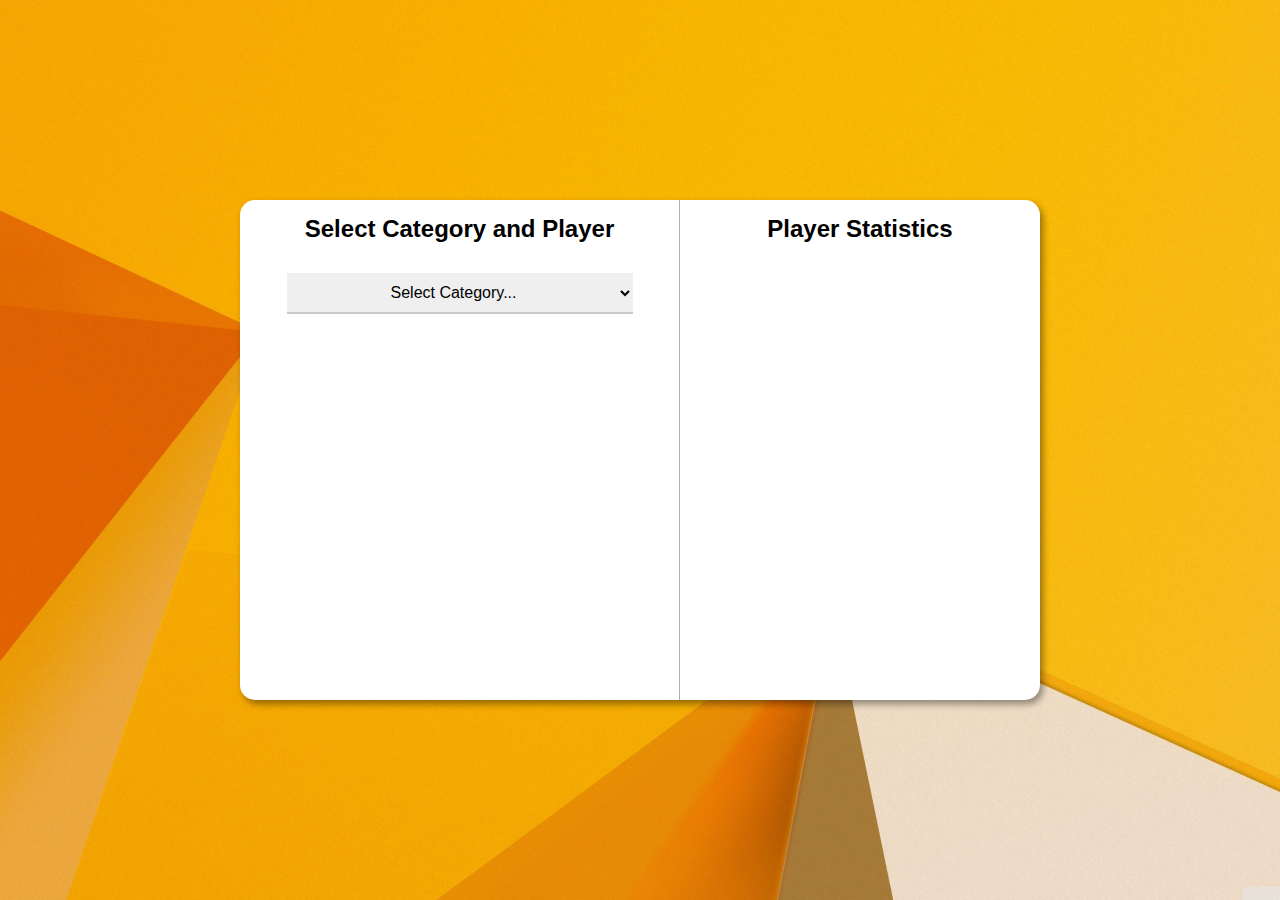
<file: Players Statistics/index.html>
<!DOCTYPE html>
<html lang="en">
<head>
    <meta charset="UTF-8">
    <meta name="viewport" content="width=device-width, initial-scale=1.0">
    <link rel="stylesheet" href="style.css">
    <title>Players Statistics</title>
</head>
<body>
    <div class="container">
        <div class="wrapper">
            <div class="leftSide">
                <h2 class="leftSideHeading">Select Category and Player</h2>
                <div class="playersDiv">
                    <select class="playersCategory" onchange="playerCategoryFunc();">
                        <option value="0"><span class="defaultOption">Select Category...</span></option>
                        <option value="1">Batsman</option>
                        <option value="2">Bowler</option>
                        <option value="3">All Rounder</option>
                    </select>
                </div>
                <div class="playersList">

                </div>
            </div>
            <div class="rightSide">
                <h2 class="rightSideHeading">Player Statistics</h2>
                <div class="playerStats">
                    
                </div>
            </div>
        </div>
    </div>
    <script src="script.js"></script>
</body>
</html>
</file>
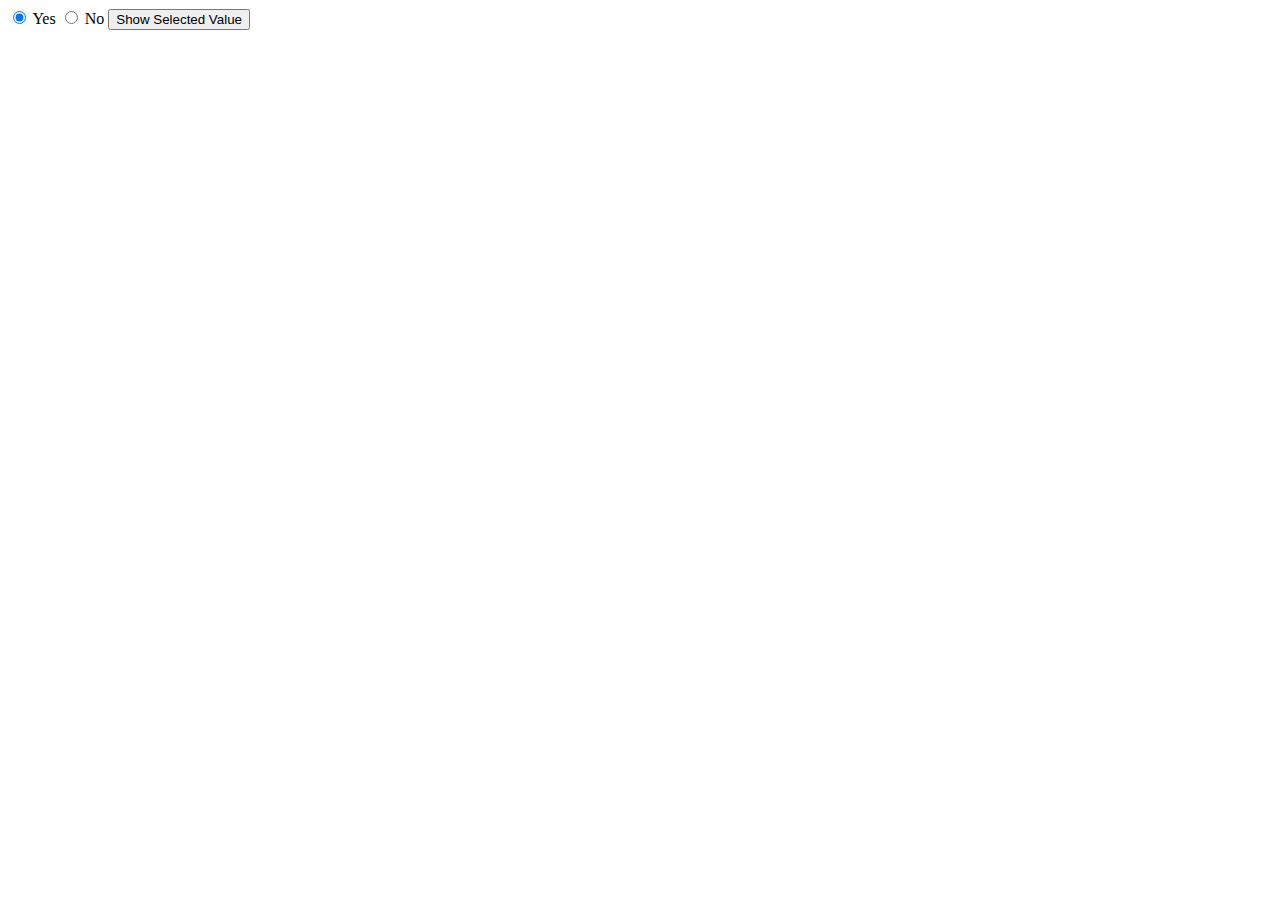
<file: Players Statistics/dailyProblem.html>
<!DOCTYPE html>
<html lang="en">
<head>
    <meta charset="UTF-8">
    <meta name="viewport" content="width=device-width, initial-scale=1.0">
    <title>Daily Problem</title>
</head>
<body>
    <form>
        <input type="radio" name="choice" value="yes" id="choice-yes" checked> 
        <label for="choice-yes">Yes</label>
        <input type="radio" name="choice" value="no" id="choice-no">
        <label for="choice-no">No</label>
        <button id="btn">Show Selected Value</button>
    </form>
    <script>
        const btn = document.querySelector('#btn');
        // handle button click
        
            const rbs = document.querySelectorAll('input[name="choice"]');
            let selectedValue;
            for (const rb of rbs) {
                console.log(rb);
                if (rb.checked) {
                    selectedValue = rb.value;
                    break;
                }
            }
            console.log(selectedValue)
           
    
    </script>
</body>
</html>
</file>
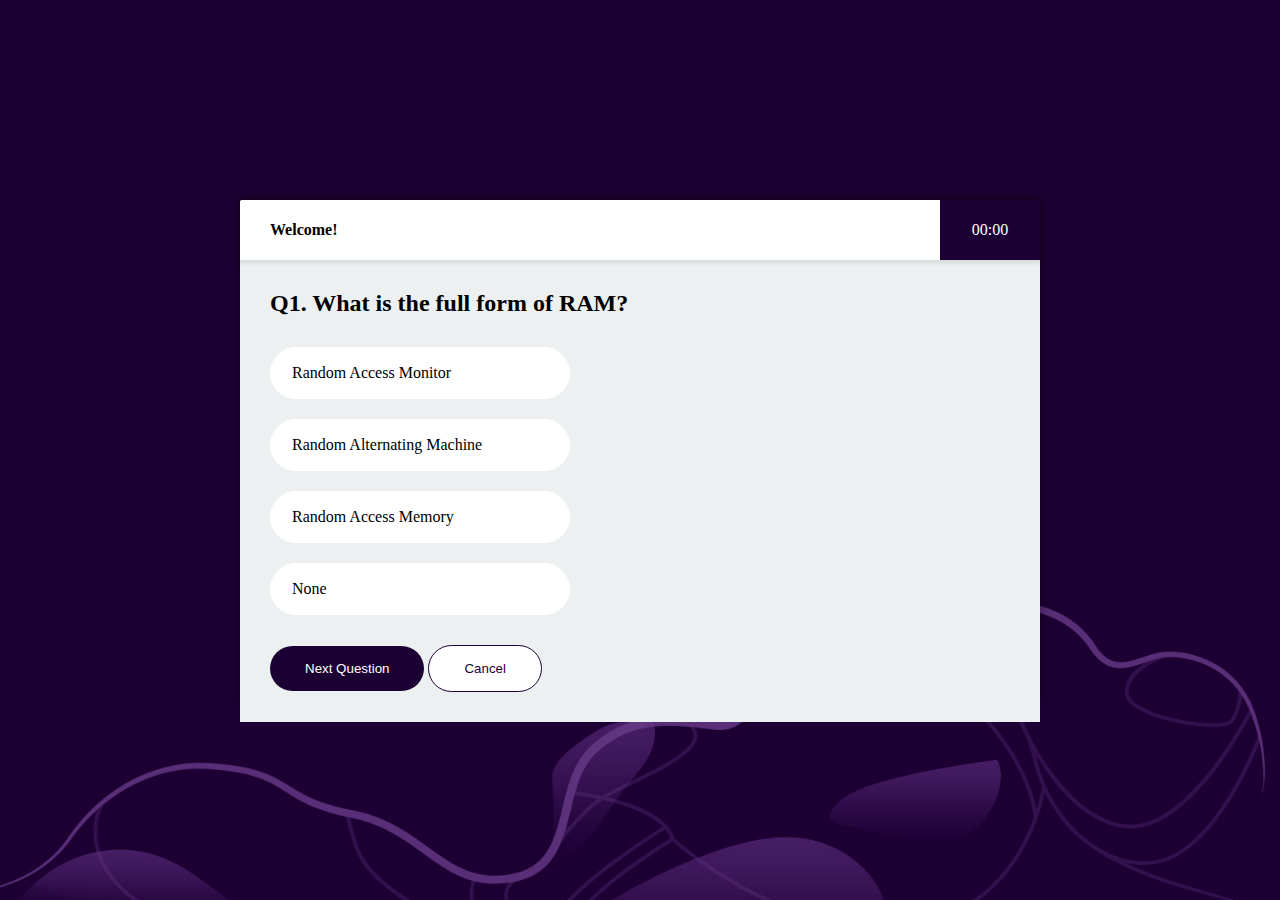
<file: Quiz Application/JavaScript QUiz/JavaScript QUiz/quiz.html>
<!DOCTYPE html>
<html lang="en">
  <head>
    <meta charset="UTF-8" />
    <meta name="viewport" content="width=device-width, initial-scale=1.0" />
    <meta http-equiv="X-UA-Compatible" content="ie=edge" />
    <title>Quiz Page</title>

    <!-- style.css -->
    <link rel="stylesheet" href="./dist/css/style.css" />
  </head>
  <body>
    <div class="wrapper">
      <div class="quiz">
        <div class="quiz_header">
          <div class="quiz_user">
            <h4>Welcome! <span class="name"></span></h4>
          </div>
          <div class="quiz_timer">
            <span class="time">00:00</span>
          </div>
        </div>
        <div class="quiz_body">
          <div id="questions">
          

            <!-- <ul class="option_group">
              <li class="option">option 1</li>
              <li class="option">option 2</li>
              <li class="option">option 3</li>
              <li class="option">option 4</li>
            </ul> -->
          </div>

          <button class="btn-next" onclick="next()">Next Question</button>
          <button class="btn-cancel" onclick="cancelQuiz()">Cancel</button>
        </div>
      </div>
    </div>

    <!-- site.js -->
    <script src="dist/js/site.js"></script>

      <!-- user info -->
      <script src="dist/js/userInfo.js"></script>

     <!-- timer -->
     <script src="dist/js/timer.js"></script>
  </body>
</html>
</file>
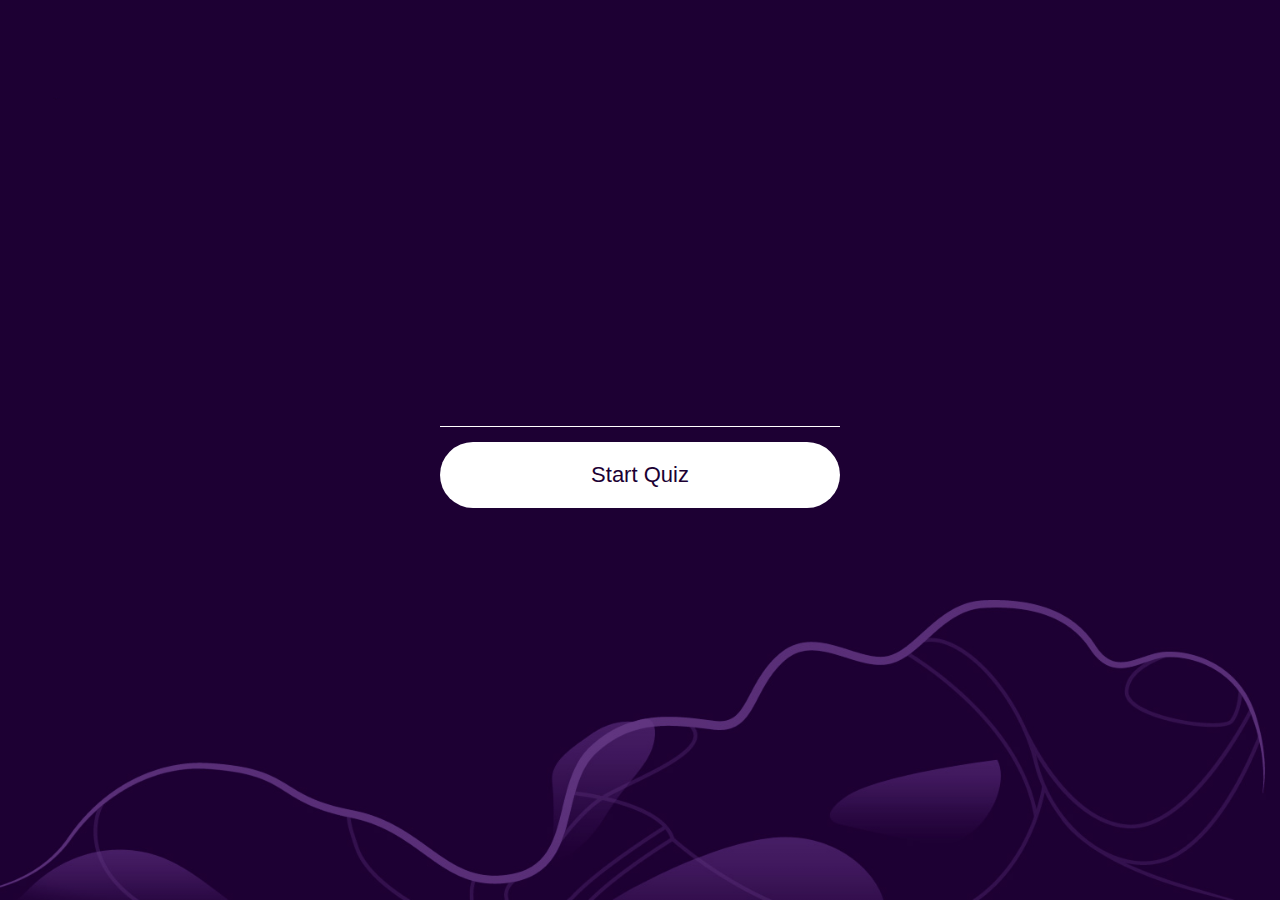
<file: Quiz Application/JavaScript QUiz/JavaScript QUiz/start.html>
<!DOCTYPE html>
<html lang="en">
<head>
    <meta charset="UTF-8">
    <meta name="viewport" content="width=device-width, initial-scale=1.0">
    <meta http-equiv="X-UA-Compatible" content="ie=edge">
    <title>JavaScript Quiz</title>
    
    <!-- style.css -->
    <link rel="stylesheet" href="dist/css/style.css">
</head>
<body>
    <div class="wrapper">
        <div class="welcome_text">
            <form class="welcome_form" name="welcome_form" onsubmit="submitForm(event)" autocomplete="off">
                <input type="text" name="name">
                <button>Start Quiz</button>
            </form>
        </div>
    </div>

    <!-- site.js -->
    <script src="dist/js/start.js"></script>
</body>
</html>
</file>
<file: Players Statistics/style.css>
*{
    margin: 0;
    padding: 0;
    box-sizing: border-box;
}


.container{
    width: 100%;
    height: 100vh;
    position: relative;
    background: url(img/bg1.jpg);
    background-size: cover;
}

.wrapper{
    width: 800px;
    height:500px;
    background-color: #fff;
    position: absolute;
    top: 50%;
    left: 50%;
    transform: translate(-50%, -50%);
    border-radius: 15px;
    display: flex;
    box-shadow: 3px 4px 7px rgba(0, 0, 0, 0.4);
    font-family: 'Lato', sans-serif;
}

.leftSide{
    border-top-left-radius: 15px;
    border-bottom-left-radius: 15px;
    border-right: 1px solid #aeaeae;
    width: 55%;
    height: 100%;
    padding: 15px;
    display: flex;
    flex-direction: column;
}

.rightSide{
    border-top-right-radius: 15px;
    border-bottom-right-radius: 15px;
    width: 45%;
    height: 100%;
    padding: 15px 30px;
}

.leftSideHeading, .rightSideHeading{
    text-align: center;
    margin-bottom: 30px;
}

.playersDiv{
    display: flex;
    justify-content: center;
}

.playersCategory{
    border: none;
    border-bottom: 2px solid #c9c9c9;
    cursor: pointer;
    padding: 10px 100px;
    font-size: 16px;
}

.playersCategory:focus{
    outline: none;
}

.playersList{
    padding: 30px;
    font-size: 18px;
    font-family: 'Segoe UI', Tahoma, Geneva, Verdana, sans-serif;
}

.playersList div{
    padding: 10px 10px;
    margin: 10px 0px;
    background-color: #dbdbdb;
    border-radius: 10px;
}

.playersList div input[type=radio]{
    cursor: pointer;
}

img{
    border-radius: 100px;
    box-shadow: 0px 0px 20px rgba(0, 0, 0, 0.4);
}

h3{
    text-align: center;
}

.playerStats p{
    padding: 10px 20px;
    background-color: #dddddd;
    margin: 5px 0;
    border-radius: 100px;
}

@media(max-width: 850px)
{
    .container{
        width: 100%;
        height: 200vh;
    }
    .wrapper{
        display: flex;
        flex-direction: column;
        width: 400px;
        height: 900px;
    }

    .leftSide{
        height: 50%;
        width: 400px;
    }

    .rightSide{
        height: 50%;
        width: 400px;
    }
}
</file>
<file: Quiz Application/JavaScript QUiz/JavaScript QUiz/dist/css/style.css>
* {
  padding: 0;
  margin: 0;
  box-sizing: border-box;
}
body {
  font-family: "Lato";
}
.wrapper {
  display: flex;
  justify-content: center;
  align-items: center;
  width: 100vw;
  height: 100vh;
  background: linear-gradient(rgba(0,0,0,0.2), rgba(0,0,0,0.2)), url('../../bg1.png') no-repeat center;
  background-size: cover;
}

.welcome_text {
  width: 400px;
}

.welcome_form input,
.welcome_form button {
  display: block;
  width: 100%;
}

.welcome_form input {
  background-color: transparent;
  color: #fff;
  font-size: 30px;
  text-align: center;
  border: none;
  border-bottom: 1px solid #fff;
  margin-bottom: 15px;
}

.welcome_form input:focus {
  outline: none;
}

.welcome_form button {
  padding: 20px 0;
  border: none;
  border-radius: 100px;
  background-color: #fff;
  color: #1c0033;
  font-size: 22px;
  transition: 0.4s all;
}

.welcome_form button:hover {
  box-shadow: 0px 0px 10px 1px rgba(0, 0, 0, 0.2);
  transform: translateY(-5px);
  cursor: pointer;
}

.quiz {
  display: grid;
  grid-template-rows: 60px auto;
  width: 800px;
  height: 500px;
  background-color: #fff;
  box-shadow: 0px 0px 10px 3px rgba(0, 0, 0, 0.3);
  border-radius: 2px;
}

.quiz_header {
  display: flex;
  justify-content: space-between;
  border-top-left-radius: 3px;
  border-top-right-radius: 3px;
  background-color: #fff;
  box-shadow: 0px 2px 5px 1px rgba(0, 0, 0, 0.1);
  z-index: 1;
}
.quiz_body {
  padding: 30px 30px;
}
.quiz_user {
  display: flex;
  align-items: center;
  height: 100%;
  padding-left: 30px;
}

.quiz_timer {
  display: flex;
  align-items: center;
  justify-content: center;
  height: 100%;
  width: 100px;
  background-color: #1c0033;
  color: #fff;
}
.quiz_body {
  background-color: #ecf0f1;
}

.option_group {
  list-style-type: none;
  margin: 30px 0;
}

.option {
  display: block;
  width: 300px;
  background-color: #fff;
  margin-bottom: 20px;
  padding: 15px 20px;
  border-radius: 100px;
  border: 2px solid transparent;
  transition: 0.4s all;
}

.option:hover {
  cursor: pointer;
  /* background-color: rgba(255, 255, 255, 0.1); */
  border: 2px solid #1c0033;
  color: #1c0033;
}
.option.active {
  background-color: #1c0033;
  color: #fff;
}
.btn-next {
  border: none;
  padding: 15px 35px;
  background-color: #1c0033;
  color: #fff;
  border-radius: 27px;
  transition: 0.4s all;
}

.btn-next:hover {
  cursor: pointer;
  background-color: #fff;
  color: #1c0033;
  box-shadow: 0px 0px 10px 1px rgba(0, 0, 0, 0.1);
}

.btn-cancel{
  border: 1px solid #1c0033;
  padding: 15px 35px;
  background-color: #fff;
  color: #1c0033;
  border-radius: 27px;
  transition: 0.5s all;
}

.btn-cancel:hover{
  cursor: pointer;
  background-color: #1c0033;
  color: #fff;
}

.award_icon {
  display: block;
  font-size: 300px;
  color: #fff;
}

.username,
.userpoints,
.usertime {
  color: #fff;
  text-align: center;
  margin-top: 15px;
}

.retryBtn{
  display: block;
  padding: 15px 50px;
  border:transparent;
  background-color: #fff;
  color: #1c0033;
  font-size: 18px;
  font-weight: 600;
  cursor: pointer;
  margin-top: 10px;
  border-radius: 5px;
}

.elementsDiv{
  display: flex;
  flex-direction: column;
  justify-content: center;
}
</file>
